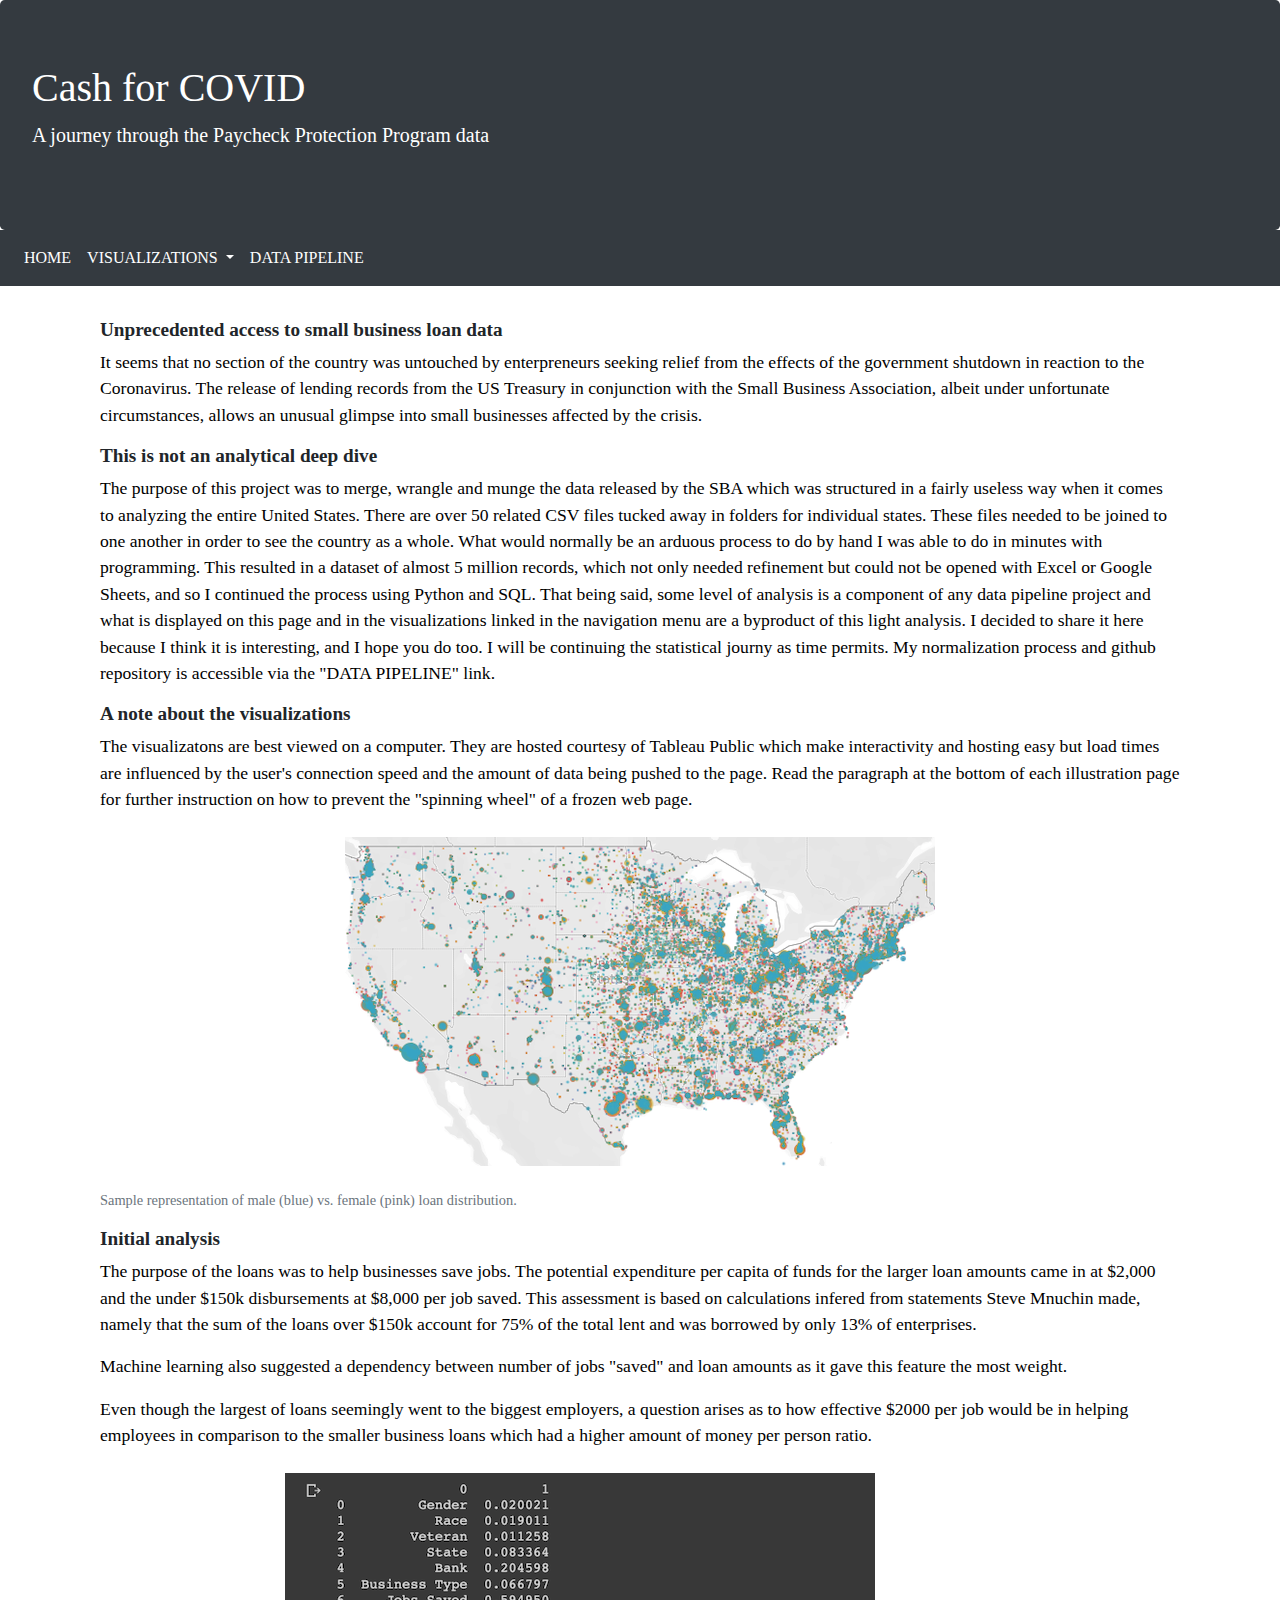
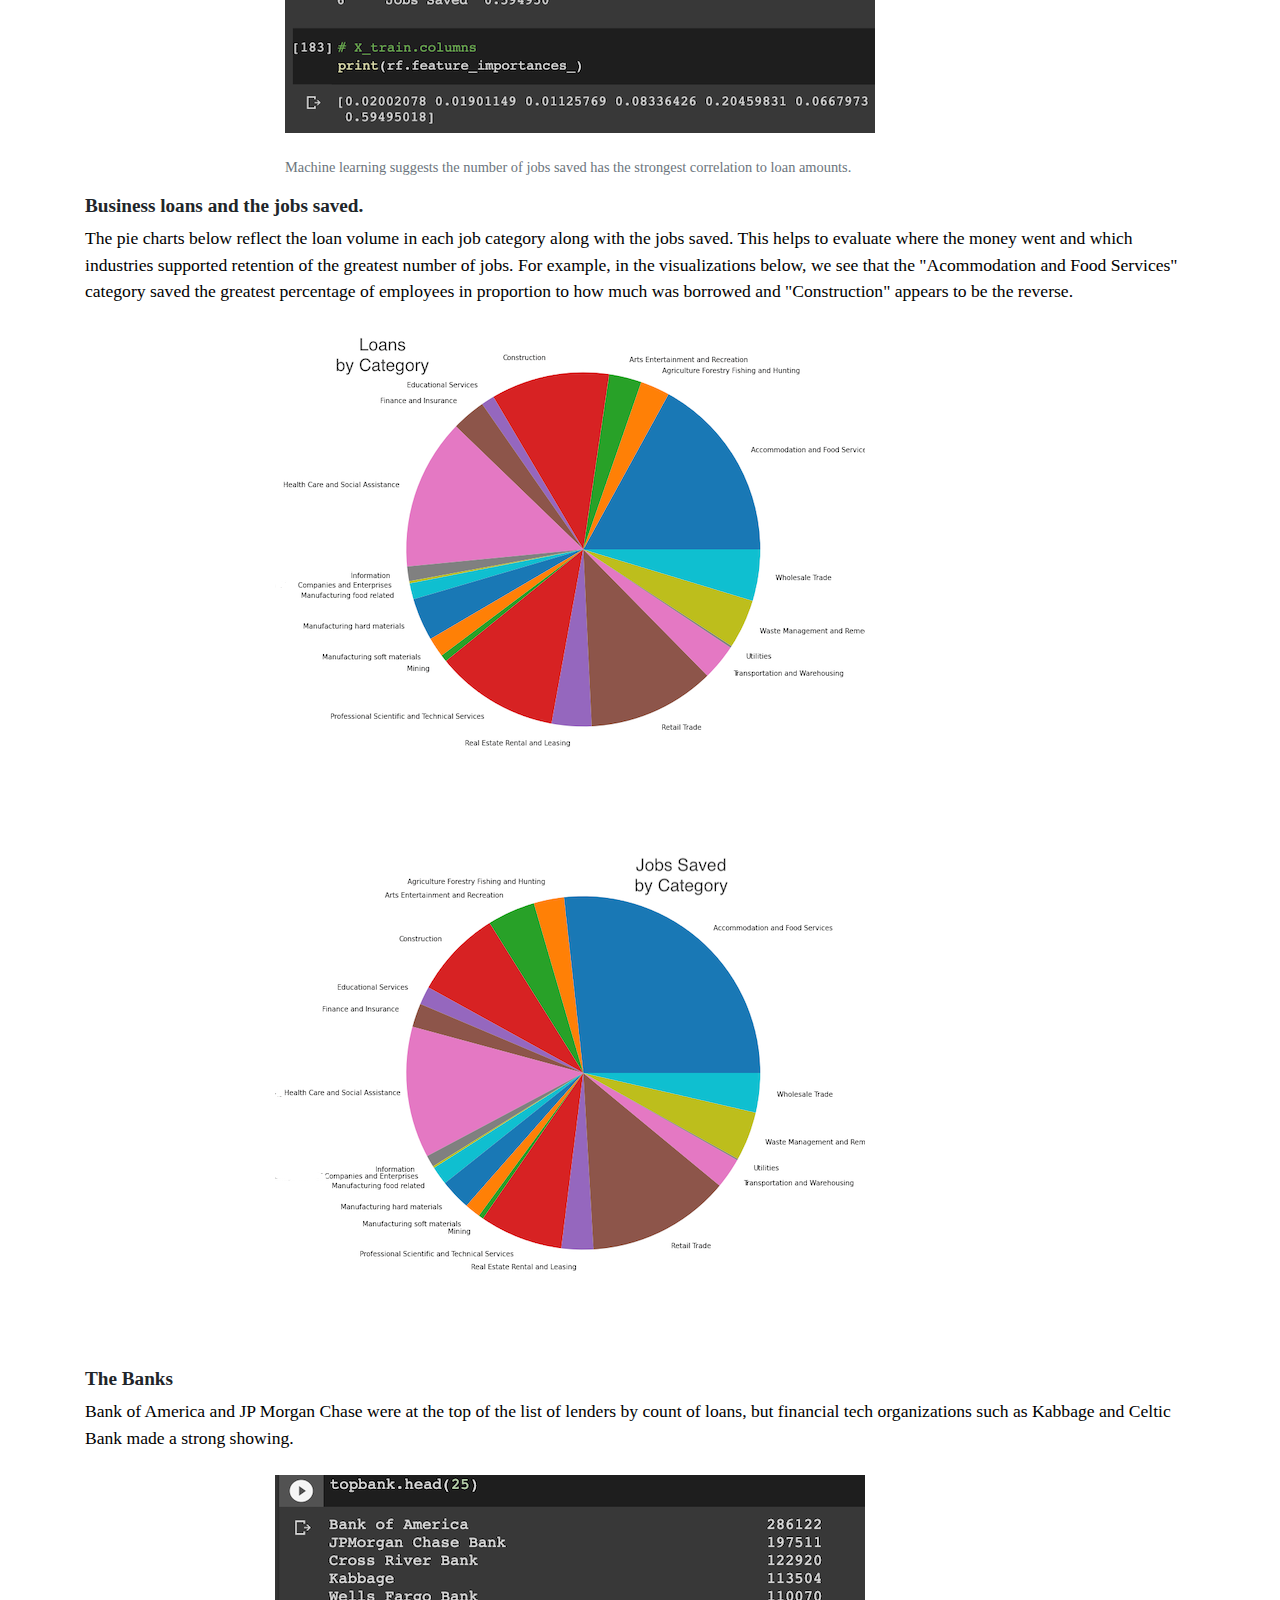
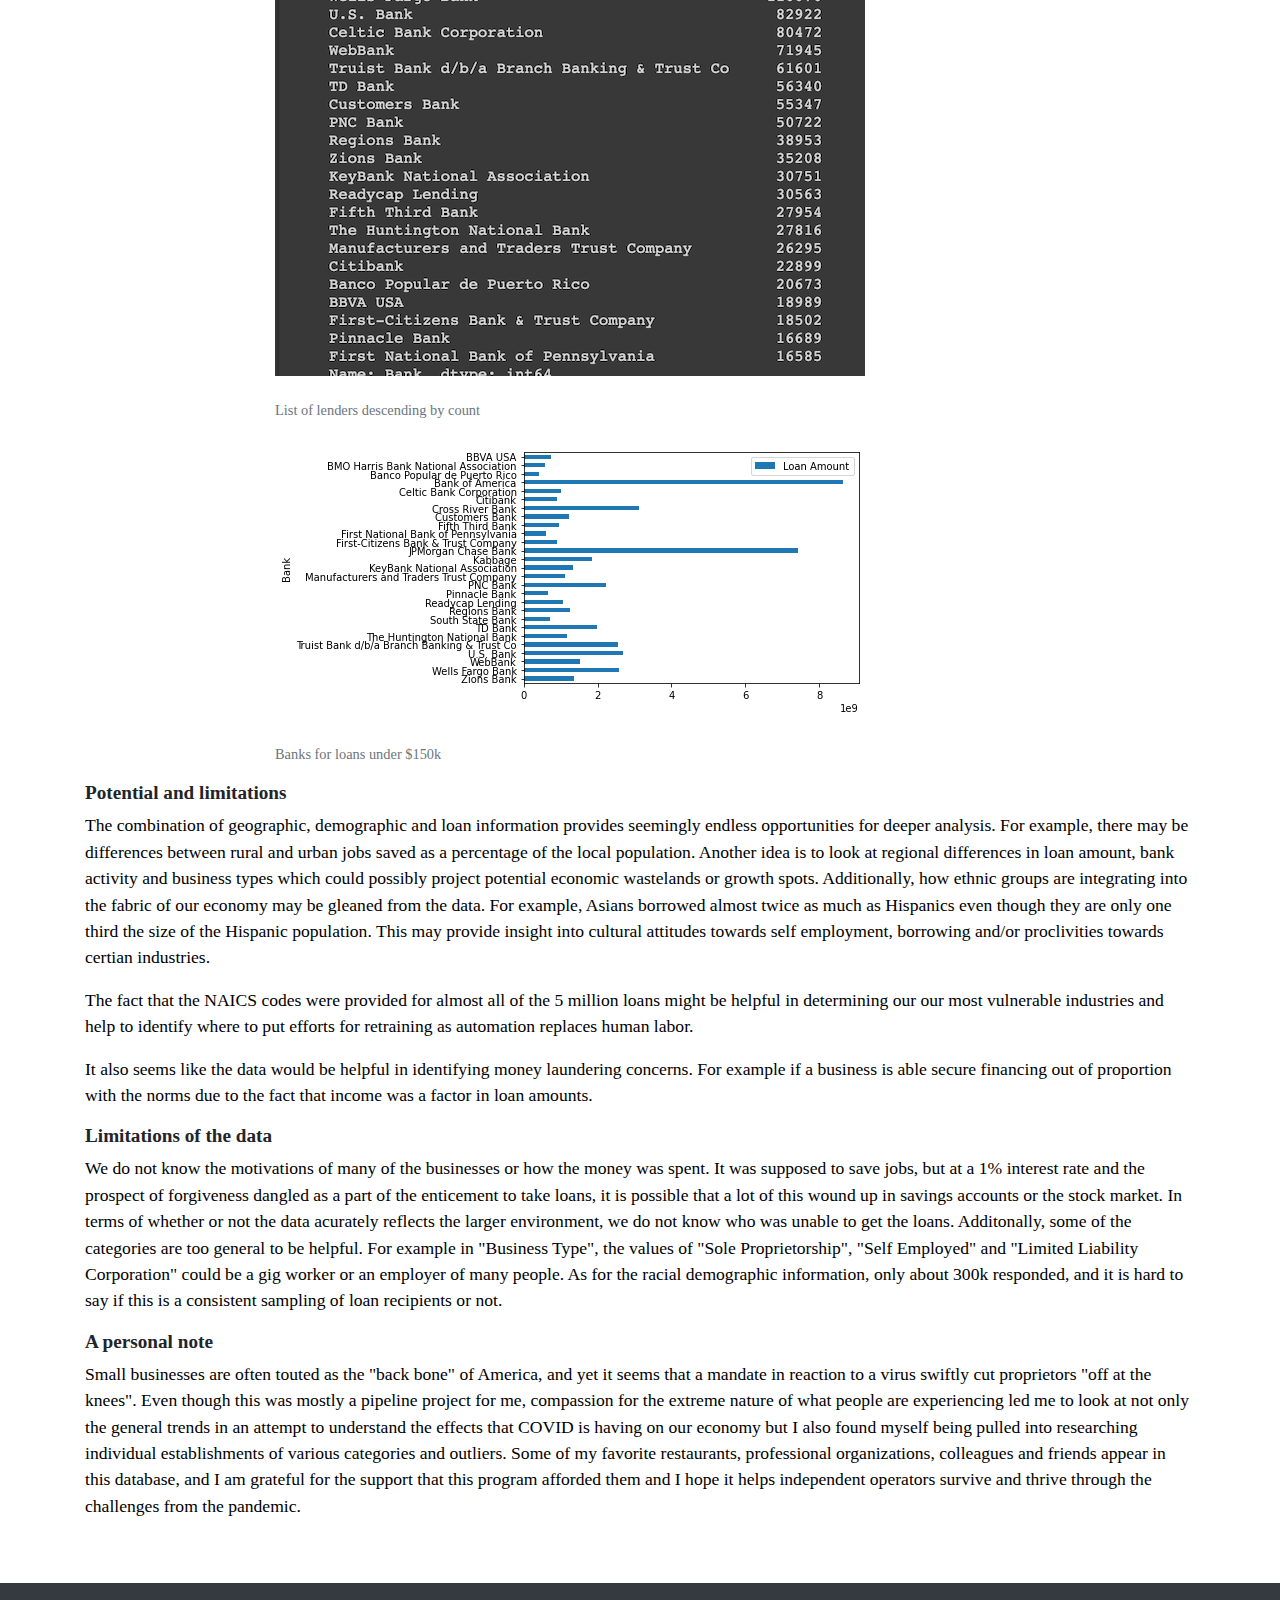
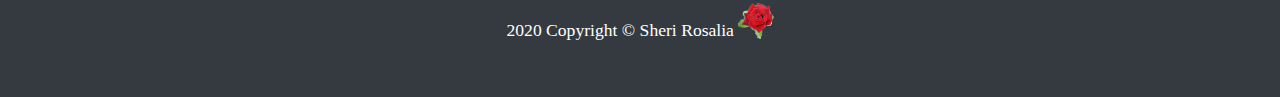
<file: docs/index.html>
<!doctype html>
<html lang="en">
  <head>
    <!-- Required meta tags -->
    <meta charset="utf-8">
    <meta name="viewport" content="width=device-width, initial-scale=1, shrink-to-fit=no">

    <!-- Bootstrap CSS -->
    <link rel="stylesheet" href="https://maxcdn.bootstrapcdn.com/bootstrap/4.0.0/css/bootstrap.min.css" integrity="sha384-Gn5384xqQ1aoWXA+058RXPxPg6fy4IWvTNh0E263XmFcJlSAwiGgFAW/dAiS6JXm" crossorigin="anonymous">
    <link rel="stylesheet" href="styles.css">
    <title>Cash for Covid</title>


  </head>
  <body>
    <!-- first wrapper container  -->
<!-- <div class="container-fluid">   -->

    <div class="jumbotron sticky-top bg-dark text-white">
        <h1>Cash for COVID</h1>            
        <p class="lead text-white">A journey through the Paycheck Protection Program data</p> 
        <p class="lead text-white"></p>              
    </div>
        <!-- end of jumbotron and beginning of navbar container -->
        <nav class="navbar navbar-expand-md navbar-dark bg-dark text-white">
            <button class="navbar-toggler bg-dark text-white" type="button" data-toggle="collapse" data-target="#navbarSupportedContent" aria-controls="navbarSupportedContent" aria-expanded="false" aria-label="Toggle navigation">
                <span class="navbar-toggler-icon"></span>
            </button>
      
            <div class="collapse navbar-collapse" id="navbarSupportedContent">
              <ul class="nav navbar-nav">
                <li class="nav-item">
                  <a class="nav-link text-white" href="index.html">HOME</a>
                </li>
                <li class="nav-item dropdown text-white">
                    <a class="nav-link dropdown-toggle text-white" href="#" id="navbarDropdownMenuLink" data-toggle="dropdown" aria-haspopup="true" aria-expanded="false">
                        VISUALIZATIONS
                    </a>
                    <div class="dropdown-menu text-white" aria-labelledby="navbarDropdownMenuLink">
                        <a class="dropdown-item" href="pages/map.html">Large loans</a>
                        <a class="dropdown-item" href="pages/people.html">Explore the people</a>
                        <a class="dropdown-item" href="pages/cal.html">California</a>
                        <a class="dropdown-item" href="pages/small.html">Business types by race</a>
                    </div>
                </li>
                <li class="nav-item ">
                    <a class="nav-link text-white" href="pages/about.html">DATA PIPELINE</a>
                </li>
                <!-- <li class="nav-item text-white">
                    <a class="nav-link text-white" href="pages/table.html">TABLE</a>
                </li> -->
              </ul>
            </div>
          </nav>

   
       
          <div class="container">
            <!-- beginning of intro -->
        <div class="container">
            <div class="row">
                
                <div class="col-md-12 col-sm-12 col-xs-12">
                    <h2>Unprecedented access to small business loan data</h2>
                    <p>
                        It seems that no section of the country was untouched by enterpreneurs seeking relief from the 
                        effects of the government shutdown in reaction to the Coronavirus. The release of
                        lending records from the US Treasury in conjunction with the Small Business Association,
                         albeit under unfortunate circumstances,
                        allows an unusual glimpse into small businesses
                        affected by the crisis.
                    </p>

                    <h2>This is not an analytical deep dive</h2>
                    <p>The purpose of this project was to merge, wrangle and munge the 
                        data released by the SBA which was structured in a fairly useless way when it 
                        comes to analyzing the entire United States. There are over 50 related CSV files tucked away in folders
                        for individual states. These files needed to be joined to one another in order to see
                        the country as a whole. 
                        What would normally be an arduous process to do by hand I was able to do in minutes with programming. 
                        This resulted
                        in a dataset of almost 5 million records, which not only needed refinement but 
                        could not be opened with Excel or Google Sheets, and so I continued the process using Python and SQL. 
                        That being said, some level of analysis is a component of any data pipeline project and what is 
                        displayed on this page and in the visualizations linked in the navigation menu are a 
                        byproduct of this light analysis. I decided to share it here because I think it is interesting, and I hope you do too. I will 
                        be continuing the statistical journy as time permits. My normalization process and github repository 
                        is accessible via the "DATA PIPELINE" link.

                    
                </p>
                <h2>A note about the visualizations</h2>
                <p>The visualizatons are best viewed on a computer. They are hosted courtesy of Tableau Public which 
                    make interactivity and hosting easy but load times are influenced by the user's connection speed and 
                    the amount of data being pushed to the page. Read the paragraph at the bottom of each illustration page 
                    for further instruction on how to prevent the "spinning wheel" of a frozen web page.
                </p>

                </div>
            </div>
        </div>

        <!-- end of first introduction  -->
                <!-- beginning of container for national image -->
                <div class="container">
                    <div class="row">
                        <div class="col-md-12 col-sm-12 col-xs-12">
                            <figure>
                            <img src="images/gender_usa.png" class="mx-auto d-block img-fluid figure-image" alt="nationwide">
                            <figcaption class="figure-caption">Sample representation of male (blue) vs. female (pink) loan distribution.</figcaption>
                            </figure>
                        </div>
                    </div>
                </div>
                <!-- end of national image -->


                <div class="container">

                    <!-- pyspark -->
                    <div class="row">
                        <div class="col-md-12">
                            <h2>Initial analysis</h2>
                            <p>The purpose of the loans was to help businesses save jobs. The potential expenditure per capita of funds for the larger
                                loan amounts came in at $2,000 and the under $150k disbursements at $8,000 per job saved. This assessment is 
                                 based on calculations infered from statements Steve Mnuchin 
                                made, namely that the sum of the loans over $150k account for 75% of the total lent and was borrowed by only 
                                13% of enterprises.  
                            </p>
                            <p>
                                Machine learning also suggested a dependency between number of jobs "saved" and loan amounts as it gave this feature the 
                                most weight.
                            </p>
                            <p>
                                Even though the largest of loans seemingly went to the biggest employers, a question arises as to how effective $2000 per job would be in helping employees in comparison
                                to the smaller business loans which had a higher amount of money per person ratio.
                            </p>
                        </div>
                    </div>

                    <div class="row">
                        <div class="col-md-2"></div>
                        <div class="col-md-8">
                            <figure>
                            <img class="img-fluid figure-image" src="images/small_loans_all_states.png" alt="random forest output">
                            <figcaption class="figure-caption">Machine learning suggests the number of jobs saved has the strongest correlation to loan amounts.</figcaption>
                            </figure>
                        </div>
                        <div class="col-md-2"></div>
                    </div>
                </div>

            

        </div>
       
          <!-- beginning of pie charts -->
          <div class="container">
            <!-- area to explain pie charts -->
            <div class="row">
                <div class="col-md-12">
                    <h2>Business loans and the jobs saved.</h2>
                    <p>The pie charts below reflect the loan volume in each job category along with 
                        the jobs saved. This helps to evaluate where the money went and which industries supported 
                        retention of the greatest number of jobs. For example, in the visualizations below, we see that
                        the  "Acommodation and Food Services" category saved the greatest percentage of 
                        employees in proportion to how much was borrowed and "Construction" appears to be the reverse. 
                    </p>
                </div>
            </div>
            
            <!-- first pie chart -->
            <div class="row">
                <div class="col-md-2"></div>
                <div class="col-md-8">
                    <img class="img-fluid" src="images/loans_cat.png" alt="pie chart of loans by category">
                </div>
                <div class="col-md-2"></div>
            </div>
            <!-- second pie chart -->
            <div class="row">
                <div class="col-md-2"></div>
                <div class="col-md-8">
                    <img class="img-fluid" src="images/jobs_saved_cat.png" alt="jobs saved category">
                </div>
                <div class="col-md-2"></div>
            </div>
        </div>  
        <!-- end of pie chart container -->
    <!-- </div> -->

    <!-- banks beginning -->
    <div class="container">
        <div class="row">
            <div class="col-md-12 col-sm-12 col-xs-12">
                <h2>The Banks</h2>
                <p>
                    Bank of America and JP Morgan Chase were at the top of the list of lenders by count of loans, 
                    but financial tech organizations such as 
                    Kabbage and Celtic Bank made a strong showing. 

                </p>

            </div>
        </div>
    </div>
  <div class="container">
        <div class="row">
            <div class="col-md-2"></div>
            <div class="col-md-8">
                <figure>
                    <img class="img-fluid figure-image" src="images/top_bank_list_by_count_under_150.png" alt="jobs saved category">
                    <figcaption class="figure-caption">List of lenders descending by count</figcaption>
                </figure>

            </div>
            <div class="col-md-2"></div>
          </div>
    </div>
    <div class="container">
        <div class="row">
            <div class="col-md-2"></div>
            <div class="col-md-8">
                <figure>
                    <img class="img-fluid figure-image" src="images/top_lenders_small_loans.png" alt="jobs saved category">
                    <figcaption class="figure-caption">Banks for loans under $150k</figcaption>
                </figure>

            </div>
            <div class="col-md-2"></div>
        </div>
    </div>

    <!-- end of intro to banks -->

            <!-- end of bank graph image -->

            <div class="container">
                <div class="row">
                    <div class="col-md-12 col-sm-12 col-xs-12">
                        <!-- explanation/intro -->

                        <h2>Potential and limitations </h2>
                        <p>
                        The combination of geographic, demographic and loan information provides seemingly endless opportunities for deeper analysis. For example, 
                        there may
                        be differences between rural and urban jobs saved as a percentage of the local population. Another idea 
                        is to look at regional differences in loan amount, bank activity and 
                        business types which could possibly 
                        project potential economic wastelands or growth spots. Additionally, 
                        how ethnic groups are integrating into the fabric of our economy may be gleaned from the data. For example, 
                        Asians borrowed almost twice as much as Hispanics even though they are only 
                        one third the size of the Hispanic population. This may provide insight into cultural attitudes towards self employment, borrowing
                        and/or proclivities towards certian industries. </p>
                        
                        <p>The fact that the NAICS codes were provided for almost all of the 
                        5 million loans might be helpful in determining our our most vulnerable industries and help to identify where to put efforts 
                        for retraining as automation replaces human labor.</p>
                        
                        <p>It also seems like the data would be helpful in identifying money laundering concerns. For example
                            if a business is able secure financing out of proportion with the norms due to the fact that income 
                            was a factor in loan amounts.   
                        </p>
                        <h2>Limitations of the data</h2>
                        <p> We do not know the motivations of many of the businesses or how the money was spent.  It was supposed to save jobs, 
                            but at a 1% interest rate and the prospect of forgiveness dangled as a part of the enticement to take loans, it is possible that 
                            a lot of this wound up in savings accounts or the stock market. In terms of whether or not the data acurately reflects 
                            the larger environment, we do not know who was unable to get the loans. Additonally, some of the categories are 
                            too general to be helpful. For example in "Business Type", the values of "Sole Proprietorship", "Self Employed" and "Limited Liability Corporation" 
                            could be a gig worker or an employer of many people. As for the racial demographic information, only about 300k responded, and it is hard to say 
                            if this is a consistent sampling of loan recipients or not. 
                        </p>

                        <h2>A personal note</h2>
                        <p>
                        Small businesses are often touted as the "back bone" of America, and yet it seems that a mandate in reaction 
                        to a virus swiftly cut proprietors "off at the knees". Even though this was mostly a pipeline project for me, compassion 
                        for the extreme nature of what people are experiencing led me to look at not only the general trends in 
                        an attempt to understand the effects that COVID is having on our economy but I also found myself being pulled into 
                        researching individual establishments of various categories and outliers. Some of my favorite restaurants, professional organizations, 
                        colleagues and friends appear in 
                        this database, and I am grateful for the support that this program afforded them and I hope it helps independent operators 
                        survive and thrive through the challenges from the pandemic. 
                       </p>
                        
                        
                    </div>
                </div>
            </div>




    </div> 
 <!-- end of main content div -->
    <footer class="bg-dark text-white page-footer ">
        <div class="text-center py-3">
            <p class='text-white'>2020 Copyright  &copy;    Sheri Rosalia <a href="http://www.sherirosalia.com"><img src ="images/rose2.png"  style="margin-top: .25em; height: 2em; width:2em;" alt="rose logo"></a></p>
        </div>  

    </footer>    
<!-- </div>  -->
<!-- closing div for fluid container/wrapper -->

    <!-- Optional JavaScript -->
    <!-- jQuery first, then Popper.js, then Bootstrap JS -->

    <script src="https://code.jquery.com/jquery-3.2.1.slim.min.js" integrity="sha384-KJ3o2DKtIkvYIK3UENzmM7KCkRr/rE9/Qpg6aAZGJwFDMVNA/GpGFF93hXpG5KkN" crossorigin="anonymous"></script>
    <script src="https://cdnjs.cloudflare.com/ajax/libs/popper.js/1.12.9/umd/popper.min.js" integrity="sha384-ApNbgh9B+Y1QKtv3Rn7W3mgPxhU9K/ScQsAP7hUibX39j7fakFPskvXusvfa0b4Q" crossorigin="anonymous"></script>
    <script src="https://maxcdn.bootstrapcdn.com/bootstrap/4.0.0/js/bootstrap.min.js" integrity="sha384-JZR6Spejh4U02d8jOt6vLEHfe/JQGiRRSQQxSfFWpi1MquVdAyjUar5+76PVCmYl" crossorigin="anonymous"></script>



</body>
</html>
</file>
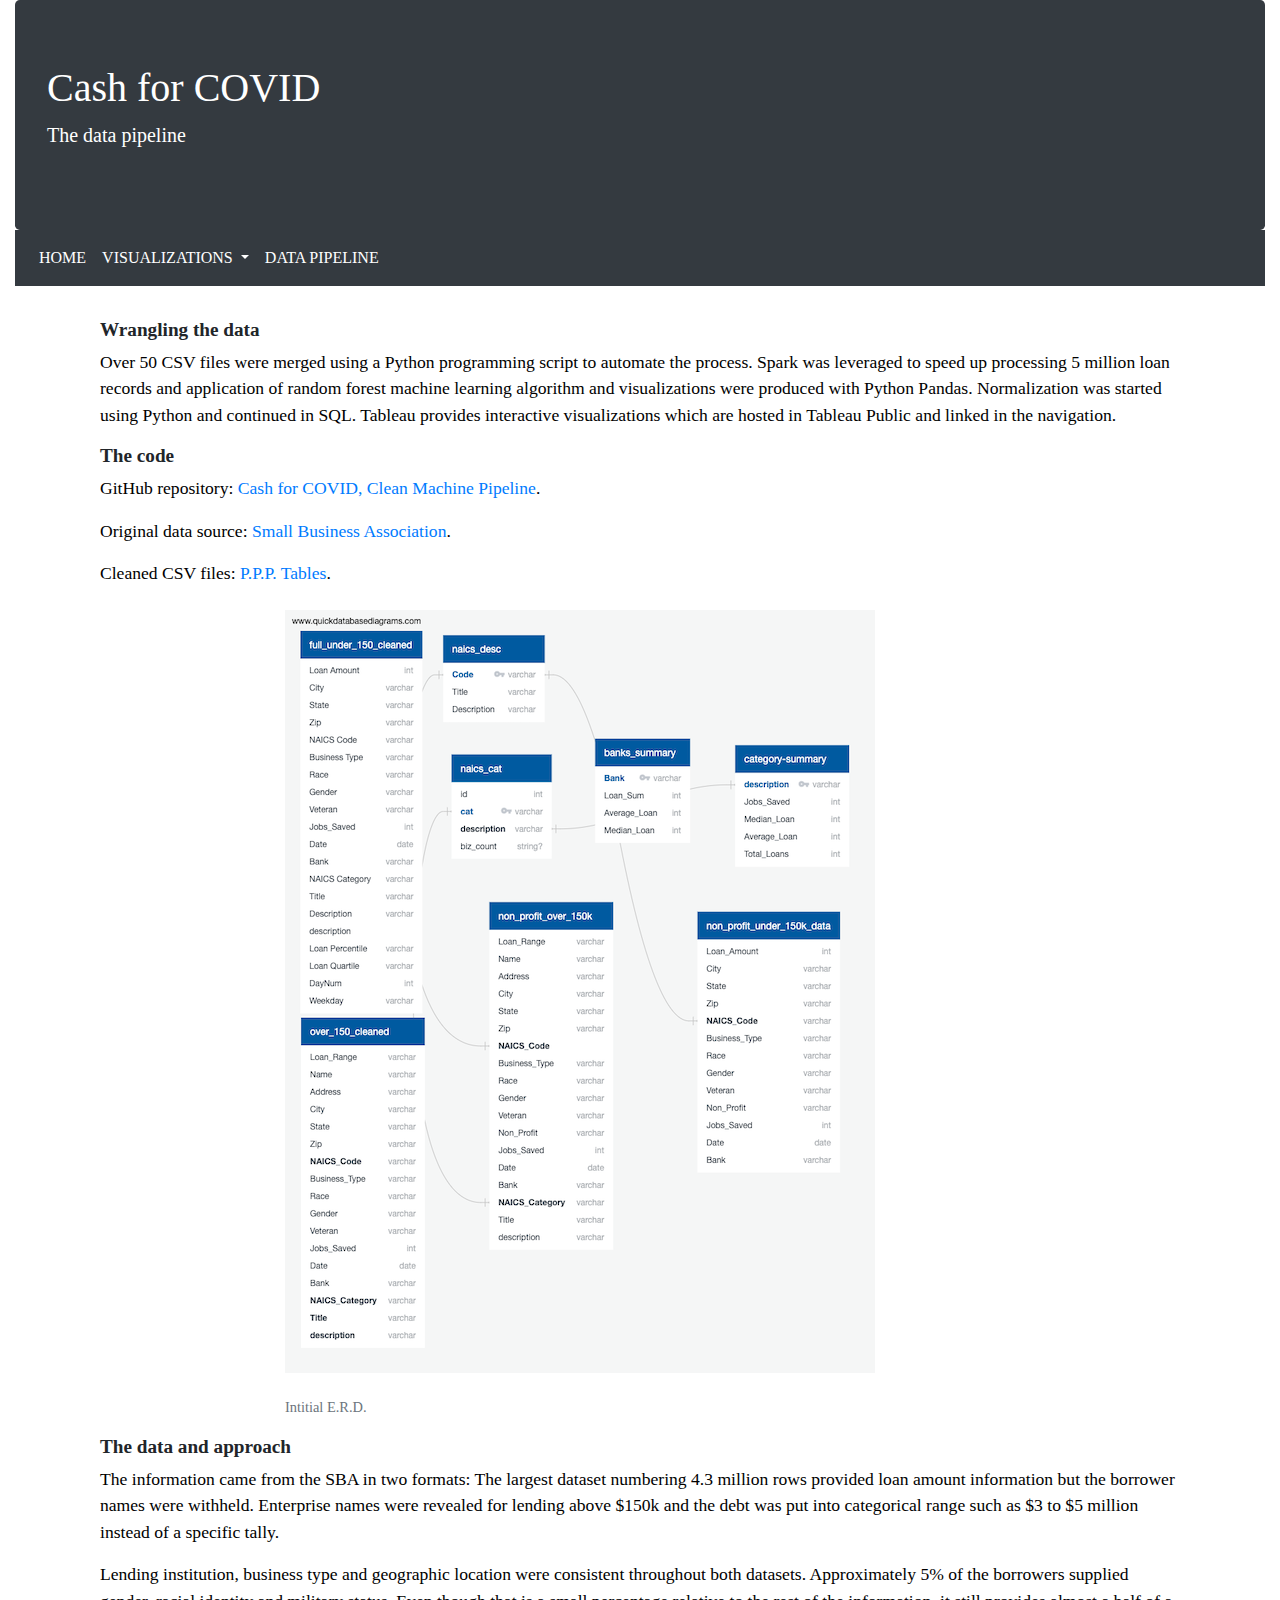
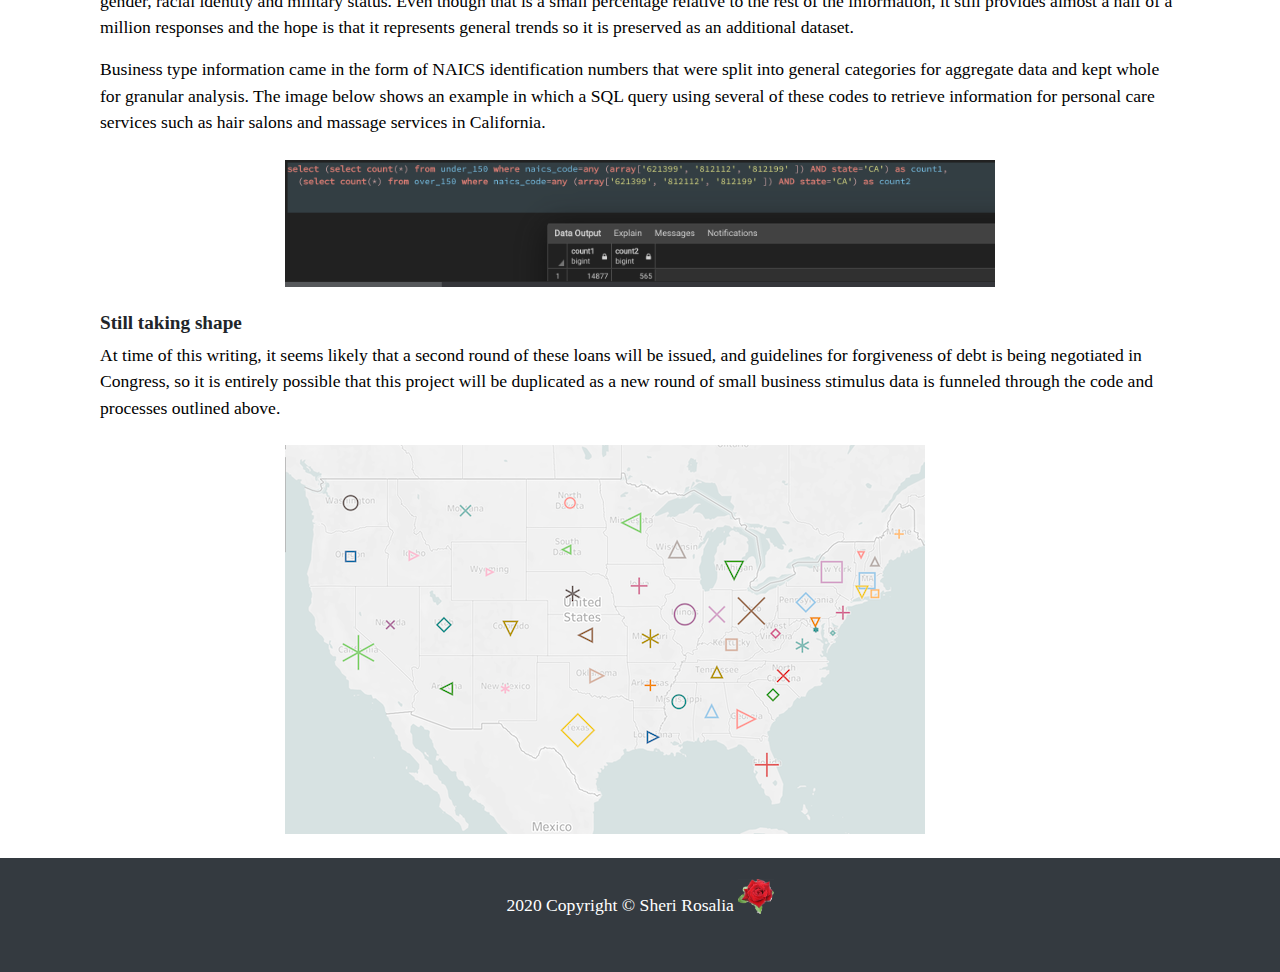
<file: docs/pages/about.html>
<!DOCTYPE html>
<html lang="en">
    <head>
        <!-- Required meta tags -->
        <meta charset="utf-8">
        <meta name="viewport" content="width=device-width, initial-scale=1, shrink-to-fit=no">
    
        <!-- Bootstrap CSS -->
        <link rel="stylesheet" href="https://maxcdn.bootstrapcdn.com/bootstrap/4.0.0/css/bootstrap.min.css" integrity="sha384-Gn5384xqQ1aoWXA+058RXPxPg6fy4IWvTNh0E263XmFcJlSAwiGgFAW/dAiS6JXm" crossorigin="anonymous">
        <link rel="stylesheet" href="../styles.css">
        <!-- <style>
            html, body { height: 100% }
          </style> -->
        <title>Data pipeline</title>
    
</head>
<body>
<div class="container-fluid">
    <div class="jumbotron sticky-top bg-dark text-white">
        <h1>Cash for COVID</h1>            
        <p class="lead text-white">The data pipeline</p> 
        <p class="lead text-white"></p>              
    </div>

    <nav class="navbar navbar-expand-md navbar-dark bg-dark text-white">
      <button class="navbar-toggler bg-dark text-white" type="button" data-toggle="collapse" data-target="#navbarSupportedContent" aria-controls="navbarSupportedContent" aria-expanded="false" aria-label="Toggle navigation">
          <span class="navbar-toggler-icon"></span>
      </button>

      <div class="collapse navbar-collapse" id="navbarSupportedContent">
        <ul class="nav navbar-nav">
          <li class="nav-item">
            <a class="nav-link text-white" href="../index.html">HOME</a>
          </li>
          <li class="nav-item dropdown">
              <a class="nav-link dropdown-toggle text-white" href="#" id="navbarDropdownMenuLink" data-toggle="dropdown" aria-haspopup="true" aria-expanded="false">
                  VISUALIZATIONS
              </a>
              <div class="dropdown-menu text-white" aria-labelledby="navbarDropdownMenuLink">
                  <a class="dropdown-item" href="map.html">Large Loans</a>
                  <a class="dropdown-item" href="people.html">People</a>
                  <a class="dropdown-item" href="cal.html">California</a>
                  <a class="dropdown-item" href="small.html">Business types by race </a>
              </div>
          </li>
          <li class="nav-item ">
              <a class="nav-link text-white" href="about.html">DATA PIPELINE</a>
          </li>
          <!-- <li class="nav-item text-white">
              <a class="nav-link text-white" href="table.html">TABLE</a>
          </li> -->
        </ul>
      </div>
    </nav>


<div class="container">
        <!-- beginning of intro -->


        <div class="container">
            <div class="row">
                <div class="col-md-12 col-sm-12 col-xs-12">
                    <!-- explanation/intro -->
                    <h2>Wrangling the data</h2>
                    <p>
                    Over 50 CSV files were merged using a Python programming
                    script to automate the process. Spark was leveraged to speed up processing 5 million loan records and 
                    application of random forest machine learning algorithm and visualizations were produced with Python Pandas. Normalization 
                    was started using Python  and continued in SQL. Tableau provides interactive visualizations which are 
                    hosted in Tableau Public and linked in the navigation.
            
                    </p>
                    <h2>The code</h2>
                    <p> GitHub repository:  
                    <a href='https://github.com/sherirosalia/cash_for_covid_clean_machine'>Cash for COVID, Clean Machine Pipeline</a>.
                    </p>
                    <p> Original data source:  
                    <a href='https://www.sba.gov/funding-programs/loans/coronavirus-relief-options/paycheck-protection-program?utm_medium=email&utm_source=govdelivery#section-header-11'>Small Business Association</a>.
                    </p>
                    <p>Cleaned CSV files:  
                        <a href='https://drive.google.com/drive/folders/1btGEd8YJHIIAve3hzlE5XrByHE2Uj5g2?usp=sharing'>P.P.P. Tables</a>.
                    </p>
                    
                </div>
            </div>

            <div class="row">
                <div class="col-md-2"></div>
                <div class="col-md-8">
                    <figure>
                    <img class="img-fluid figure-image" src="../images/ERD.png" alt="random forest output">
                    <figcaption class="figure-caption">Intitial E.R.D.</figcaption>
                    </figure>
                </div>
                <div class="col-md-2"></div>
            </div>
        </div>
        <!-- end of intro area container -->
               <!-- beginning of machine learning and pyspark  -->
               <div class="container">
                <!-- area to explain pie charts -->
                <div class="row">
                    <div class="col-md-12">
                        <h2>The data and approach</h2>
                        <p> The information came from the SBA in two formats: The largest dataset numbering 4.3 million
                            rows provided loan amount information but the borrower names were withheld.
                            Enterprise names were revealed for lending above $150k and the debt was put into categorical range 
                            such as $3 to $5 million instead of a specific tally.
                        </p>
                        <p> Lending institution, business type and geographic location were consistent throughout
                            both datasets.  Approximately 5% of the borrowers supplied gender, racial identity and military status.
                            Even though that is a small percentage relative to the rest of the information, it still provides
                            almost a half of a million responses and the hope is that it represents general trends so it is 
                            preserved as an additional  dataset.
                        </p>

                        <p>
                            Business type information came in the form of NAICS identification numbers that were split into 
                            general categories for aggregate data and kept whole for granular analysis. The image below shows an example in which 
                            a SQL query using several of these codes to retrieve information for personal care services such as hair salons and 
                            massage services in California. 

                        </p>
                    </div>
                </div>
                <div class="row">
                    <div class="col-md-2"></div>
                    <div class="col-md-8">
                        <img class="img-fluid" src="../images/service_biz_count_ca.png" alt="service business search">
                    </div>
                    <div class="col-md-2"></div>
                </div>

               </div>
    

    <!-- beginning of  -->
    <div class="container">
            <!-- placeholder text -->
            <div class="row">
                <div class="col-md-12">
                    <h2>Still taking shape</h2>
                    <p>At time of this writing, it seems likely that a second round of these loans will be issued, and 
                    guidelines for forgiveness of debt is being negotiated in Congress, so it is entirely possible that 
                    this project will be duplicated as a new round of small business stimulus data is funneled through 
                    the code and processes outlined above.
                    </p>
                </div>
            </div>
            
            <!-- image area 1 -->
            <div class="row">
                <div class="col-md-2"></div>
                <div class="col-md-8">
                    <img class="img-fluid" src="../images/shapes_usa.png" alt="cereja">
                </div>
                <div class="col-md-2"></div>
            </div>

        </div>  
        <!-- end of pie chart container -->
    <!-- </div> -->

  



</div> 
<!-- end of main content div -->
    


</div> <!-- end of main content div -->
 <footer class="bg-dark text-white page-footer d-flex justify-content-center mt-auto">
    <div class="text-center py-3">
        <p class='text-white'>2020 Copyright  &copy;    Sheri Rosalia <a href="http://www.sherirosalia.com"><img src ="../images/rose2.png"  style="margin-top: .25em; height: 2em; width:2em;" alt="rose logo"></a></p>
    </div>  

</footer>  
    <script src="https://code.jquery.com/jquery-3.2.1.slim.min.js" integrity="sha384-KJ3o2DKtIkvYIK3UENzmM7KCkRr/rE9/Qpg6aAZGJwFDMVNA/GpGFF93hXpG5KkN" crossorigin="anonymous"></script>
    <script src="https://cdnjs.cloudflare.com/ajax/libs/popper.js/1.12.9/umd/popper.min.js" integrity="sha384-ApNbgh9B+Y1QKtv3Rn7W3mgPxhU9K/ScQsAP7hUibX39j7fakFPskvXusvfa0b4Q" crossorigin="anonymous"></script>
    <script src="https://maxcdn.bootstrapcdn.com/bootstrap/4.0.0/js/bootstrap.min.js" integrity="sha384-JZR6Spejh4U02d8jOt6vLEHfe/JQGiRRSQQxSfFWpi1MquVdAyjUar5+76PVCmYl" crossorigin="anonymous"></script>
    <script src="https://public.tableau.com/javascripts/api/tableau-2.5.0.min.js"></script>
    
    
</body>
</html>
</file>
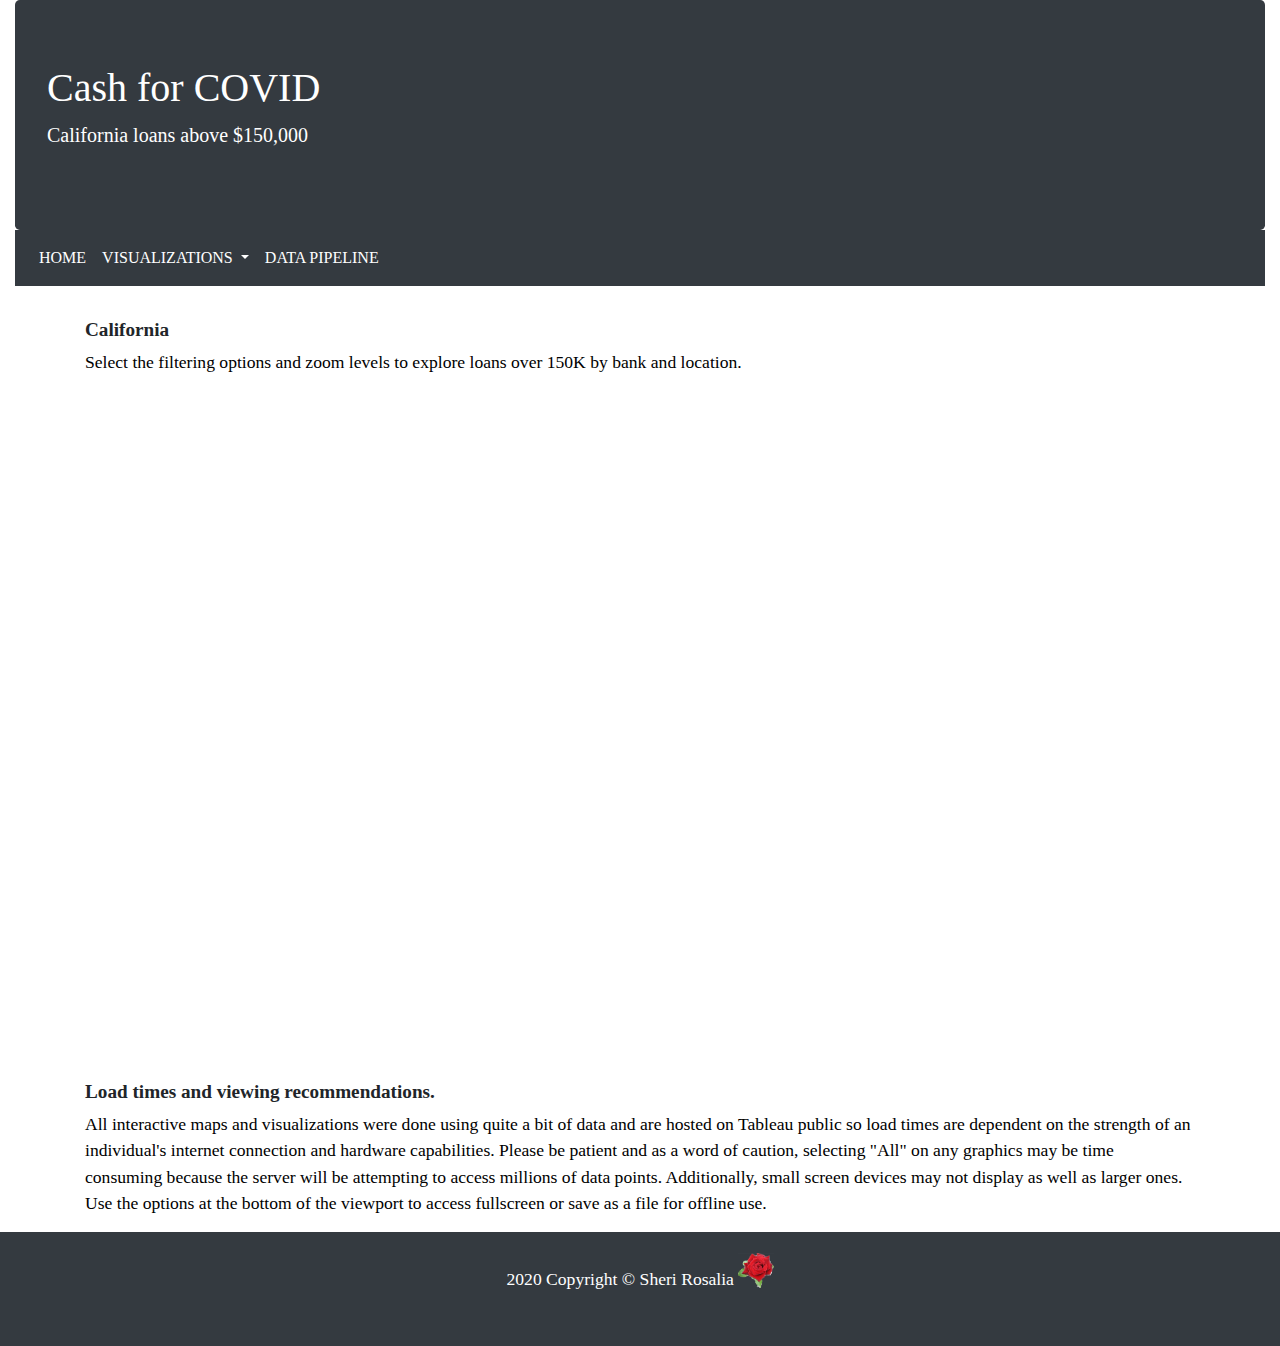
<file: docs/pages/cal.html>
<!DOCTYPE html>
<html lang="en">
    <head>
        <!-- Required meta tags -->
        <meta charset="utf-8">
        <meta name="viewport" content="width=device-width, initial-scale=1, shrink-to-fit=no">
    
        <!-- Bootstrap CSS -->
        <link rel="stylesheet" href="https://maxcdn.bootstrapcdn.com/bootstrap/4.0.0/css/bootstrap.min.css" integrity="sha384-Gn5384xqQ1aoWXA+058RXPxPg6fy4IWvTNh0E263XmFcJlSAwiGgFAW/dAiS6JXm" crossorigin="anonymous">
        <link rel="stylesheet" href="../styles.css">
        <!-- <style>
            html, body { height: 100% }
          </style> -->
        <title>California PPP</title>

    
</head>
<body>
<div class="container-fluid">
    <div class="jumbotron sticky-top bg-dark text-white">
        <h1>Cash for COVID</h1>            
        <p class="lead text-white">California loans above $150,000</p> 
        <p class="lead text-white"></p>              
    </div>

    <nav class="navbar navbar-expand-md navbar-dark bg-dark text-white">
      <button class="navbar-toggler bg-dark text-white" type="button" data-toggle="collapse" data-target="#navbarSupportedContent" aria-controls="navbarSupportedContent" aria-expanded="false" aria-label="Toggle navigation">
          <span class="navbar-toggler-icon"></span>
      </button>

      <div class="collapse navbar-collapse" id="navbarSupportedContent">
        <ul class="nav navbar-nav">
          <li class="nav-item">
            <a class="nav-link text-white" href="../index.html">HOME</a>
          </li>
          <li class="nav-item dropdown">
              <a class="nav-link dropdown-toggle text-white" href="#" id="navbarDropdownMenuLink" data-toggle="dropdown" aria-haspopup="true" aria-expanded="false">
                  VISUALIZATIONS
              </a>
              <div class="dropdown-menu text-white" aria-labelledby="navbarDropdownMenuLink">
                  <a class="dropdown-item" href="map.html">Large loans</a>
                  <a class="dropdown-item" href="people.html">Explore the people</a>
                  <a class="dropdown-item" href="cal.html">California</a>
                  <a class="dropdown-item" href="small.html">Business types by race</a>
              </div>
          </li>
          <li class="nav-item ">
              <a class="nav-link text-white" href="about.html">DATA PIPELINE</a>
          </li>
          <!-- <li class="nav-item text-white">
              <a class="nav-link text-white" href="table.html">TABLE</a>
          </li> -->
        </ul>
      </div>
    </nav>
    <div class="container">
        <div class="row">
            
            <div class="col-md-12 col-sm-12 col-xs-12">
                <h2>California</h2>
                <p>Select the filtering options and zoom levels to explore loans over 150K by 
                    bank and location. 
                </p>
                

            </div>
        </div>
    </div>
    
<div class="container">  
    <div class="embed-responsive embed-responsive-16by9">
        <iframe class="embed-responsive-item" src="https://public.tableau.com/views/ppp_loan_analysis/LoansbyLender?:showVizHome=no&:embed=true" allowfullscreen></iframe>
    </div>
</div>
<div class="container spacer">

</div>
<div class="container">
    <div class="row">
        <div class="col-md-12 col-sm-12 col-xs-12">
            <h2>Load times and viewing recommendations.</h2>
                <p>All interactive maps and visualizations were done using quite a bit of data and are 
                     hosted on Tableau public so load times are dependent on the strength of an individual's
                     internet connection and hardware capabilities. Please be patient and as a word of
                     caution, selecting "All" on any graphics may be time consuming
                     because the server will be attempting to access millions of data points. 
                     Additionally, small screen devices may not display as well as larger ones. Use the options
                     at the bottom of the viewport to access fullscreen or save as a file for offline use.

                </p>
        </div>
    </div>
</div>

</div> <!-- end of main content div -->
<footer class="bg-dark text-white page-footer d-flex justify-content-center mt-auto">
    <div class="text-center py-3">
        <p class='text-white'>2020 Copyright  &copy;    Sheri Rosalia <a href="http://www.sherirosalia.com"><img src ="../images/rose2.png"  style="margin-top: .25em; height: 2em; width:2em;" alt="rose logo"></a></p>
    </div>  

</footer>  
    <script src="https://code.jquery.com/jquery-3.2.1.slim.min.js" integrity="sha384-KJ3o2DKtIkvYIK3UENzmM7KCkRr/rE9/Qpg6aAZGJwFDMVNA/GpGFF93hXpG5KkN" crossorigin="anonymous"></script>
    <script src="https://cdnjs.cloudflare.com/ajax/libs/popper.js/1.12.9/umd/popper.min.js" integrity="sha384-ApNbgh9B+Y1QKtv3Rn7W3mgPxhU9K/ScQsAP7hUibX39j7fakFPskvXusvfa0b4Q" crossorigin="anonymous"></script>
    <script src="https://maxcdn.bootstrapcdn.com/bootstrap/4.0.0/js/bootstrap.min.js" integrity="sha384-JZR6Spejh4U02d8jOt6vLEHfe/JQGiRRSQQxSfFWpi1MquVdAyjUar5+76PVCmYl" crossorigin="anonymous"></script>
    <script src="https://public.tableau.com/javascripts/api/tableau-2.5.0.min.js"></script>
    
    
</body>
</html>
</file>
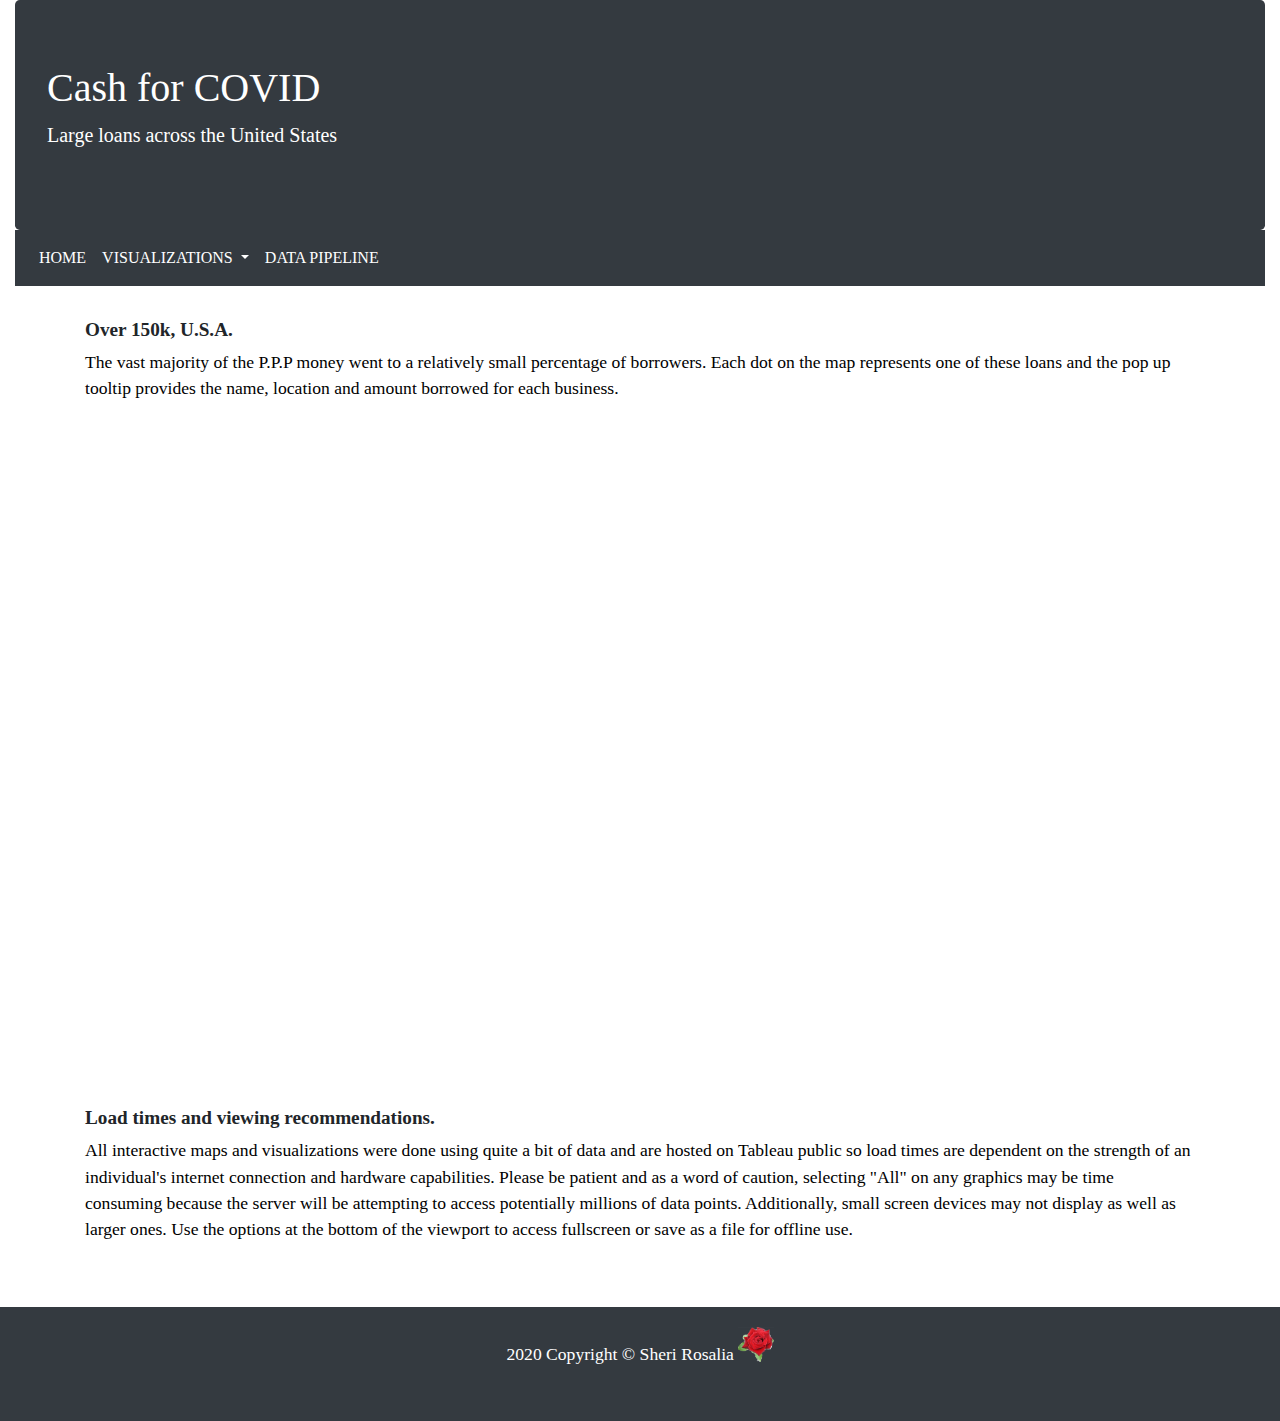
<file: docs/pages/map.html>
<!DOCTYPE html>
<html lang="en">
    <head>
        <!-- Required meta tags -->
        <meta charset="utf-8">
        <meta name="viewport" content="width=device-width, initial-scale=1, shrink-to-fit=no">
    
        <!-- Bootstrap CSS -->
        <link rel="stylesheet" href="https://maxcdn.bootstrapcdn.com/bootstrap/4.0.0/css/bootstrap.min.css" integrity="sha384-Gn5384xqQ1aoWXA+058RXPxPg6fy4IWvTNh0E263XmFcJlSAwiGgFAW/dAiS6JXm" crossorigin="anonymous">
        <link rel="stylesheet" href="../styles.css">
        <!-- <style>
            html, body { height: 100% }
          </style> -->
        <title>Large loans across the USA</title>
    
</head>
<body>
<div class="container-fluid">
    <div class="jumbotron sticky-top bg-dark text-white">
        <h1>Cash for COVID</h1>            
        <p class="lead text-white">Large loans across the United States</p> 
        <p class="lead text-white"></p>              
    </div>

    <nav class="navbar navbar-expand-md navbar-dark bg-dark text-white">
      <button class="navbar-toggler bg-dark text-white" type="button" data-toggle="collapse" data-target="#navbarSupportedContent" aria-controls="navbarSupportedContent" aria-expanded="false" aria-label="Toggle navigation">
          <span class="navbar-toggler-icon"></span>
      </button>

      <div class="collapse navbar-collapse" id="navbarSupportedContent">
        <ul class="nav navbar-nav">
          <li class="nav-item">
            <a class="nav-link text-white" href="../index.html">HOME</a>
          </li>
          <li class="nav-item dropdown">
              <a class="nav-link dropdown-toggle text-white" href="#" id="navbarDropdownMenuLink" data-toggle="dropdown" aria-haspopup="true" aria-expanded="false">
                  VISUALIZATIONS
              </a>
              <div class="dropdown-menu text-white" aria-labelledby="navbarDropdownMenuLink">
                  <a class="dropdown-item" href="map.html">Large loans</a>
                  <a class="dropdown-item" href="people.html">Explore the people</a>
                  <a class="dropdown-item" href="cal.html">California</a>
                  <a class="dropdown-item" href="small.html">Business types by race</a>
              </div>
          </li>
          <li class="nav-item ">
              <a class="nav-link text-white" href="about.html">DATA PIPELINE</a>
          </li>
          <!-- <li class="nav-item text-white">
              <a class="nav-link text-white" href="table.html">TABLE</a>
          </li> -->
        </ul>
      </div>
    </nav>
    <div class="container">
        <div class="row">
            
            <div class="col-md-12 col-sm-12 col-xs-12">
                <h2>Over 150k,  U.S.A.</h2>
                <p>The vast majority of the P.P.P money went to a relatively small percentage 
                    of borrowers. Each dot on the map represents one of these loans and the pop up 
                    tooltip provides the name, location and amount borrowed for each business.
                </p>

            </div>
        </div>
    </div>

<div class="container">  
    <div class="embed-responsive embed-responsive-16by9">
        <iframe class="embed-responsive-item" src="https://public.tableau.com/views/over_150_ppp/Map_Interface?::showVizHome=no&:embed=true" allowfullscreen></iframe>
    </div>
</div>

<div class="container spacer">

</div>
<div class="container">
    <div class="row">
        <div class="col-md-12 col-sm-12 col-xs-12">
            <h2>Load times and viewing recommendations.</h2>
                <p>All interactive maps and visualizations were done using quite a bit of data and are 
                     hosted on Tableau public so load times are dependent on the strength of an individual's
                     internet connection and hardware capabilities. Please be patient and as a word of
                     caution, selecting "All" on any graphics may be time consuming
                     because the server will be attempting to access potentially millions of data points. 
                     Additionally, small screen devices may not display as well as larger ones. Use the options
                     at the bottom of the viewport to access fullscreen or save as a file for offline use.

                </p>
        </div>
    </div>
</div>
</div> <!-- end of main content div -->
 <footer class="bg-dark text-white page-footer ">
    <div class="text-center py-3">
        <p class='text-white'>2020 Copyright  &copy;    Sheri Rosalia <a href="http://www.sherirosalia.com"><img src ="../images/rose2.png"  style="margin-top: .25em; height: 2em; width:2em;" alt="rose logo"></a></p>
    </div>  

</footer>  
    <script src="https://code.jquery.com/jquery-3.2.1.slim.min.js" integrity="sha384-KJ3o2DKtIkvYIK3UENzmM7KCkRr/rE9/Qpg6aAZGJwFDMVNA/GpGFF93hXpG5KkN" crossorigin="anonymous"></script>
    <script src="https://cdnjs.cloudflare.com/ajax/libs/popper.js/1.12.9/umd/popper.min.js" integrity="sha384-ApNbgh9B+Y1QKtv3Rn7W3mgPxhU9K/ScQsAP7hUibX39j7fakFPskvXusvfa0b4Q" crossorigin="anonymous"></script>
    <script src="https://maxcdn.bootstrapcdn.com/bootstrap/4.0.0/js/bootstrap.min.js" integrity="sha384-JZR6Spejh4U02d8jOt6vLEHfe/JQGiRRSQQxSfFWpi1MquVdAyjUar5+76PVCmYl" crossorigin="anonymous"></script>
    <script src="https://public.tableau.com/javascripts/api/tableau-2.5.0.min.js"></script>
    
    
</body>
</html>
</file>
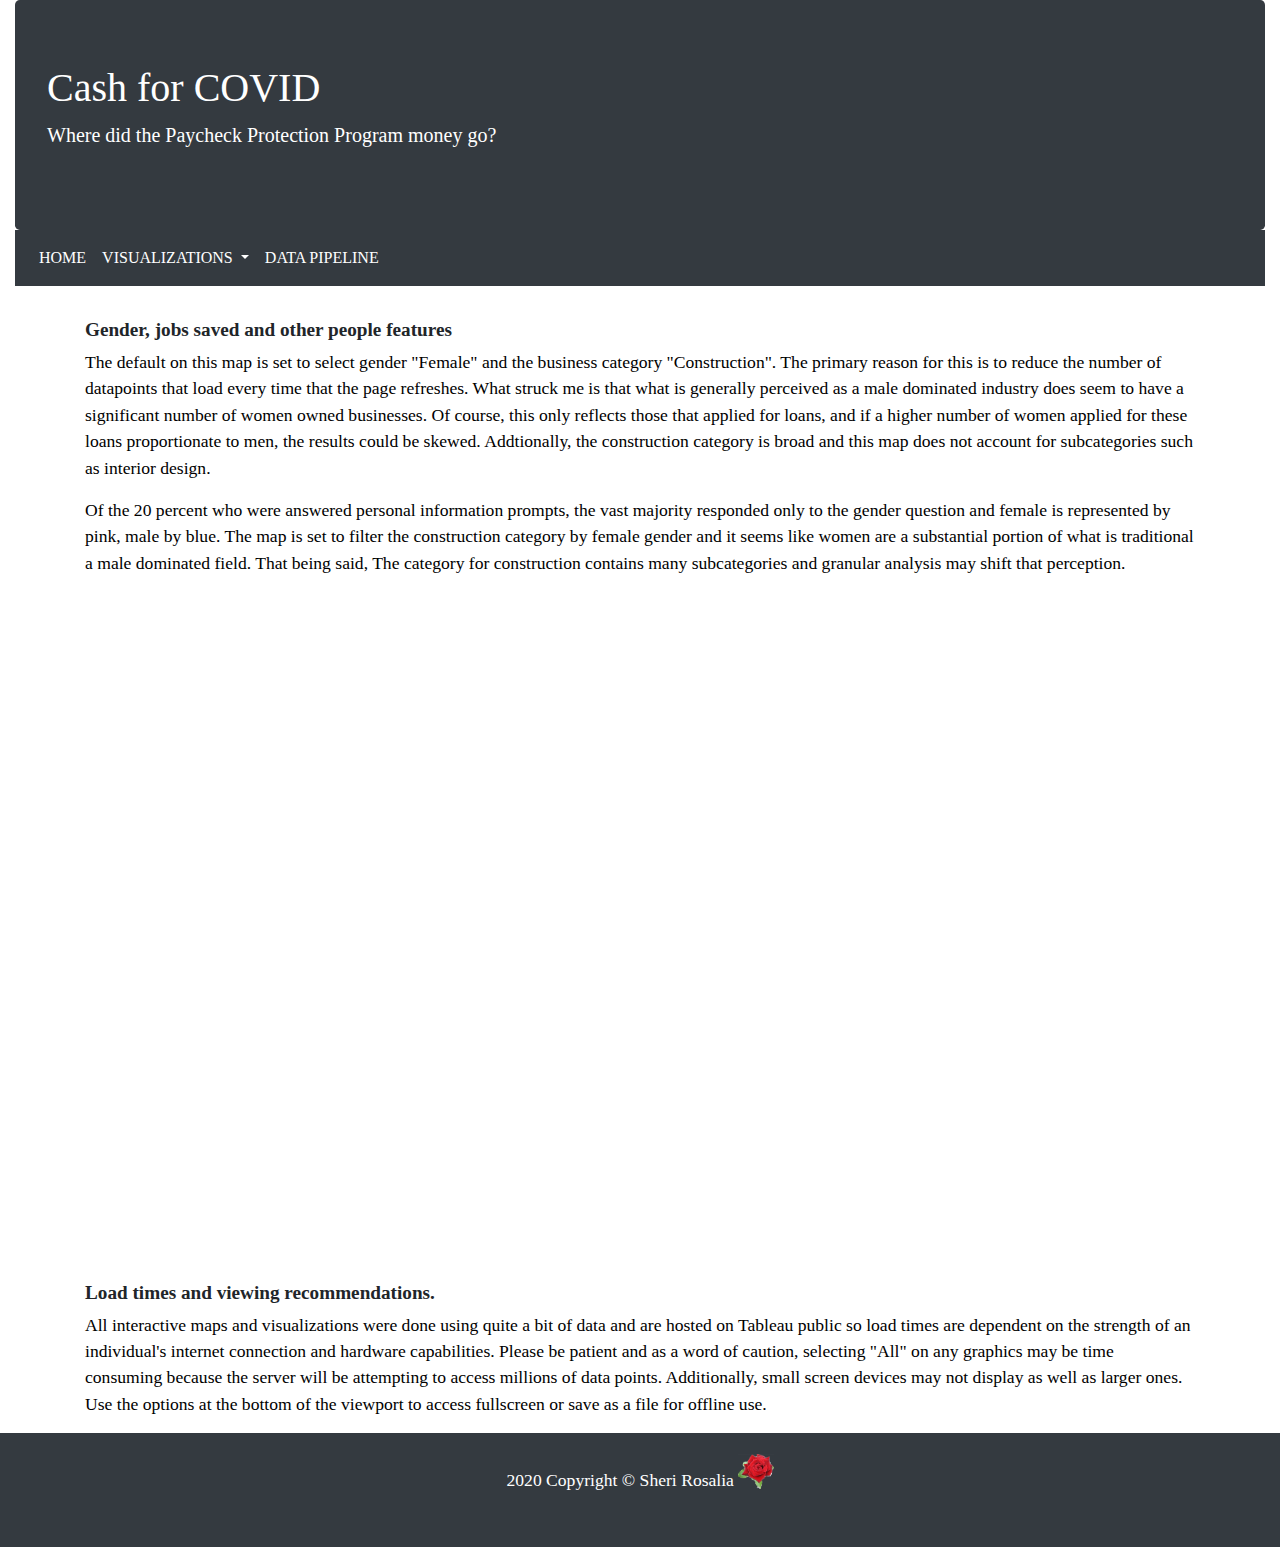
<file: docs/pages/people.html>
<!DOCTYPE html>
<html lang="en">
    <head>
        <!-- Required meta tags -->
        <meta charset="utf-8">
        <meta name="viewport" content="width=device-width, initial-scale=1, shrink-to-fit=no">
    
        <!-- Bootstrap CSS -->
        <link rel="stylesheet" href="https://maxcdn.bootstrapcdn.com/bootstrap/4.0.0/css/bootstrap.min.css" integrity="sha384-Gn5384xqQ1aoWXA+058RXPxPg6fy4IWvTNh0E263XmFcJlSAwiGgFAW/dAiS6JXm" crossorigin="anonymous">
        <link rel="stylesheet" href="../styles.css">
        <!-- <style>
            html, body { height: 100% }
          </style> -->
        <title>People of PPP</title>
    
</head>
<body>
<div class="container-fluid">
    <div class="jumbotron sticky-top bg-dark text-white">
        <h1>Cash for COVID</h1>            
        <p class="lead text-white">Where did the Paycheck Protection Program money go?</p> 
        <p class="lead text-white"></p>              
    </div>

    <nav class="navbar navbar-expand-md navbar-dark bg-dark text-white">
      <button class="navbar-toggler bg-dark text-white" type="button" data-toggle="collapse" data-target="#navbarSupportedContent" aria-controls="navbarSupportedContent" aria-expanded="false" aria-label="Toggle navigation">
          <span class="navbar-toggler-icon"></span>
      </button>

      <div class="collapse navbar-collapse" id="navbarSupportedContent">
        <ul class="nav navbar-nav">
          <li class="nav-item">
            <a class="nav-link text-white" href="../index.html">HOME</a>
          </li>
          <li class="nav-item dropdown">
              <a class="nav-link dropdown-toggle text-white" href="#" id="navbarDropdownMenuLink" data-toggle="dropdown" aria-haspopup="true" aria-expanded="false">
                  VISUALIZATIONS
              </a>
              <div class="dropdown-menu text-white" aria-labelledby="navbarDropdownMenuLink">
                  <a class="dropdown-item" href="map.html">Large loans</a>
                  <a class="dropdown-item" href="people.html">Explore the people</a>
                  <a class="dropdown-item" href="cal.html">California</a>
                  <a class="dropdown-item" href="small.html">Business types by race</a>
              </div>
          </li>
          <li class="nav-item ">
              <a class="nav-link text-white" href="about.html">DATA PIPELINE</a>
          </li>
          <!-- <li class="nav-item text-white">
              <a class="nav-link text-white" href="table.html">TABLE</a>
          </li> -->
        </ul>
      </div>
    </nav>
    <div class="container">
        <div class="row">
            
            <div class="col-md-12 col-sm-12 col-xs-12">
                <h2>Gender, jobs saved and other people features</h2>
                <p>
                    The default on this map is set to select gender "Female" and the business category "Construction". The primary reason for 
                    this is to reduce the number of datapoints that load every time that the page refreshes. 
                    What struck me is that what is generally perceived as a  
                    male dominated industry does seem to have a significant number of women owned businesses. Of course, this only 
                    reflects those that applied for loans, and if a higher number of women applied for these loans proportionate 
                    to men, the results could be skewed. Addtionally, the construction category is broad and this map does not 
                    account for subcategories such as interior design.
                </p>
                <p>
                   Of the 20 percent who were answered personal information prompts, the vast majority responded only to the gender 
                   question and female is represented by pink, male by blue. The map is set to filter the construction category by female 
                   gender and it seems like women are a substantial portion of what is traditional a male dominated field. That being said, 
                   The category for construction contains many subcategories and granular analysis may shift that perception.
                 </p>

            </div>
        </div>
    </div>
    
<div class="container">  
    <div class="embed-responsive embed-responsive-16by9">
        <iframe class="embed-responsive-item" src="https://public.tableau.com/views/people_of_ppp/construction_female?:language=en&:display_count=y&publish=yes&:origin=viz_share_link?:showVizHome=no&:embed=true" allowfullscreen></iframe>
    </div>
</div>


</div>
<div class="container spacer">

</div>
<div class="container">
    <div class="row">
        <div class="col-md-12 col-sm-12 col-xs-12">
            <h2>Load times and viewing recommendations.</h2>
                <p>All interactive maps and visualizations were done using quite a bit of data and are 
                     hosted on Tableau public so load times are dependent on the strength of an individual's
                     internet connection and hardware capabilities. Please be patient and as a word of
                     caution, selecting "All" on any graphics may be time consuming
                     because the server will be attempting to access millions of data points. 
                     Additionally, small screen devices may not display as well as larger ones. Use the options
                     at the bottom of the viewport to access fullscreen or save as a file for offline use.

                </p>
        </div>
    </div>
</div>
</div> <!-- end of main content div -->
<footer class="bg-dark text-white page-footer d-flex justify-content-center mt-auto">
    <div class="text-center py-3">
        <p class='text-white'>2020 Copyright  &copy;    Sheri Rosalia <a href="http://www.sherirosalia.com"><img src ="../images/rose2.png"  style="margin-top: .25em; height: 2em; width:2em;" alt="rose logo"></a></p>
    </div>  

</footer>  
    <script src="https://code.jquery.com/jquery-3.2.1.slim.min.js" integrity="sha384-KJ3o2DKtIkvYIK3UENzmM7KCkRr/rE9/Qpg6aAZGJwFDMVNA/GpGFF93hXpG5KkN" crossorigin="anonymous"></script>
    <script src="https://cdnjs.cloudflare.com/ajax/libs/popper.js/1.12.9/umd/popper.min.js" integrity="sha384-ApNbgh9B+Y1QKtv3Rn7W3mgPxhU9K/ScQsAP7hUibX39j7fakFPskvXusvfa0b4Q" crossorigin="anonymous"></script>
    <script src="https://maxcdn.bootstrapcdn.com/bootstrap/4.0.0/js/bootstrap.min.js" integrity="sha384-JZR6Spejh4U02d8jOt6vLEHfe/JQGiRRSQQxSfFWpi1MquVdAyjUar5+76PVCmYl" crossorigin="anonymous"></script>
    <script src="https://public.tableau.com/javascripts/api/tableau-2.5.0.min.js"></script>
    
    
</body>
</html>
</file>
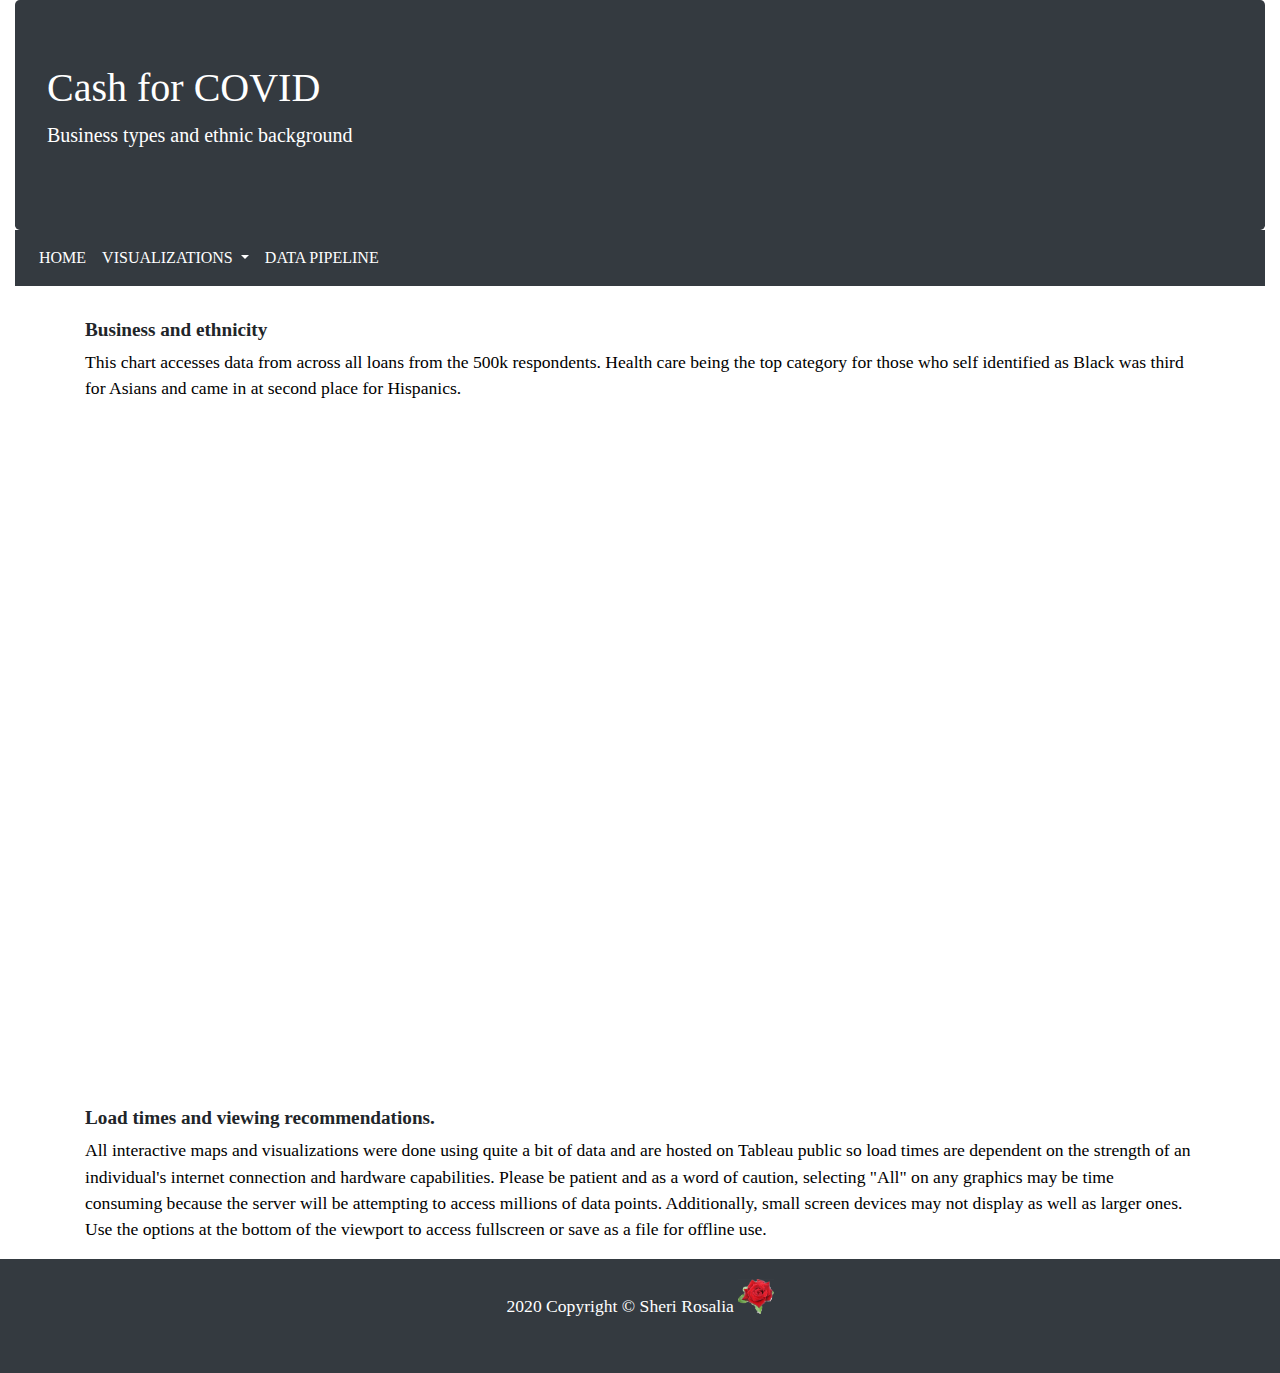
<file: docs/pages/small.html>
<!DOCTYPE html>
<html lang="en">
    <head>
        <!-- Required meta tags -->
        <meta charset="utf-8">
        <meta name="viewport" content="width=device-width, initial-scale=1, shrink-to-fit=no">
    
        <!-- Bootstrap CSS -->
        <link rel="stylesheet" href="https://maxcdn.bootstrapcdn.com/bootstrap/4.0.0/css/bootstrap.min.css" integrity="sha384-Gn5384xqQ1aoWXA+058RXPxPg6fy4IWvTNh0E263XmFcJlSAwiGgFAW/dAiS6JXm" crossorigin="anonymous">
        <link rel="stylesheet" href="../styles.css">
        <!-- <style>
            html, body { height: 100% }
          </style> -->
        <title>Business types by race</title>
    
</head>
<body>
<div class="container-fluid">
    <div class="jumbotron sticky-top bg-dark text-white">
        <h1>Cash for COVID</h1>            
        <p class="lead text-white">Business types and ethnic background</p> 
        <p class="lead text-white"></p>              
    </div>

    <nav class="navbar navbar-expand-md navbar-dark bg-dark text-white">
      <button class="navbar-toggler bg-dark text-white" type="button" data-toggle="collapse" data-target="#navbarSupportedContent" aria-controls="navbarSupportedContent" aria-expanded="false" aria-label="Toggle navigation">
          <span class="navbar-toggler-icon"></span>
      </button>

      <div class="collapse navbar-collapse" id="navbarSupportedContent">
        <ul class="nav navbar-nav">
          <li class="nav-item">
            <a class="nav-link text-white" href="../index.html">HOME</a>
          </li>
          <li class="nav-item dropdown">
              <a class="nav-link dropdown-toggle text-white" href="#" id="navbarDropdownMenuLink" data-toggle="dropdown" aria-haspopup="true" aria-expanded="false">
                  VISUALIZATIONS
              </a>
              <div class="dropdown-menu text-white" aria-labelledby="navbarDropdownMenuLink">
                  <a class="dropdown-item" href="map.html">Large Loans</a>
                  <a class="dropdown-item" href="people.html">People</a>
                  <a class="dropdown-item" href="cal.html">California</a>
                  <a class="dropdown-item" href="small.html">Business types by race

                  </a>
              </div>
          </li>
          <li class="nav-item ">
              <a class="nav-link text-white" href="about.html">DATA PIPELINE</a>
          </li>
          <!-- <li class="nav-item text-white">
              <a class="nav-link text-white" href="table.html">TABLE</a>
          </li> -->
        </ul>
      </div>
    </nav>
    <div class="container">
        <div class="row">
            
            <div class="col-md-12 col-sm-12 col-xs-12">
                <h2>Business and ethnicity</h2>
                <p>
                This chart accesses data from across all loans from the 500k respondents. Health care 
                being the top category for those who self identified as Black was third for Asians and 
                came in at second place for Hispanics.

                </p>

            </div>
        </div>
    </div>
    
<div class="container">  
    <div class="embed-responsive embed-responsive-16by9">
        <iframe class="embed-responsive-item" src="https://public.tableau.com/views/ppp_race_businesses/business_types?:language=en&:display_count=y&publish=yes&:origin=viz_share_link?:showVizHome=no&:embed=true" allowfullscreen></iframe>
    </div>
</div>

<div class="container spacer">

</div>
<div class="container">
    <div class="row">
        <div class="col-md-12 col-sm-12 col-xs-12">
            <h2>Load times and viewing recommendations.</h2>
                <p>All interactive maps and visualizations were done using quite a bit of data and are 
                     hosted on Tableau public so load times are dependent on the strength of an individual's
                     internet connection and hardware capabilities. Please be patient and as a word of
                     caution, selecting "All" on any graphics may be time consuming
                     because the server will be attempting to access millions of data points. 
                     Additionally, small screen devices may not display as well as larger ones. Use the options
                     at the bottom of the viewport to access fullscreen or save as a file for offline use.

                </p>
        </div>
    </div>
</div>

</div> <!-- end of main content div -->
 <footer class="bg-dark text-white page-footer d-flex justify-content-center mt-auto">
    <div class="text-center py-3">
        <p class='text-white'>2020 Copyright  &copy;    Sheri Rosalia <a href="http://www.sherirosalia.com"><img src ="../images/rose2.png"  style="margin-top: .25em; height: 2em; width:2em;" alt="rose logo"></a></p>
    </div>  

</footer>  
    <script src="https://code.jquery.com/jquery-3.2.1.slim.min.js" integrity="sha384-KJ3o2DKtIkvYIK3UENzmM7KCkRr/rE9/Qpg6aAZGJwFDMVNA/GpGFF93hXpG5KkN" crossorigin="anonymous"></script>
    <script src="https://cdnjs.cloudflare.com/ajax/libs/popper.js/1.12.9/umd/popper.min.js" integrity="sha384-ApNbgh9B+Y1QKtv3Rn7W3mgPxhU9K/ScQsAP7hUibX39j7fakFPskvXusvfa0b4Q" crossorigin="anonymous"></script>
    <script src="https://maxcdn.bootstrapcdn.com/bootstrap/4.0.0/js/bootstrap.min.js" integrity="sha384-JZR6Spejh4U02d8jOt6vLEHfe/JQGiRRSQQxSfFWpi1MquVdAyjUar5+76PVCmYl" crossorigin="anonymous"></script>
    <script src="https://public.tableau.com/javascripts/api/tableau-2.5.0.min.js"></script>
    
    
</body>
</html>
</file>
<file: docs/styles.css>
body {
    margin: 0;
    padding: 0;
    height: 100%;
    font-family:  "Palatino Linotype", "Book Antiqua", Palatino, serif;;
}
footer {
    margin-top: 3em;
}


.jumbotron {
    margin-bottom: 0;
}
.navbar {
    margin-bottom: 2em;
}
#la_map {

    width: 400px;
}
img{
    margin-top: .5em;
    margin-bottom: 1.5em;
}
#mid_content {
    padding: 1em;
}
h2 {
    font-weight: bold;
    font-size: 120%;
    
} 
.spacer{
    margin-top: 4rem;
}
p {
font-family: "Palatino Linotype", "Book Antiqua", Palatino, serif;
font-size: 110%;;
letter-spacing: 0px;
word-spacing: 0px;
color: #000000;
font-weight: 400;
text-decoration: none;
font-style: normal;
font-variant: normal;
text-transform: none;
}
</file>
